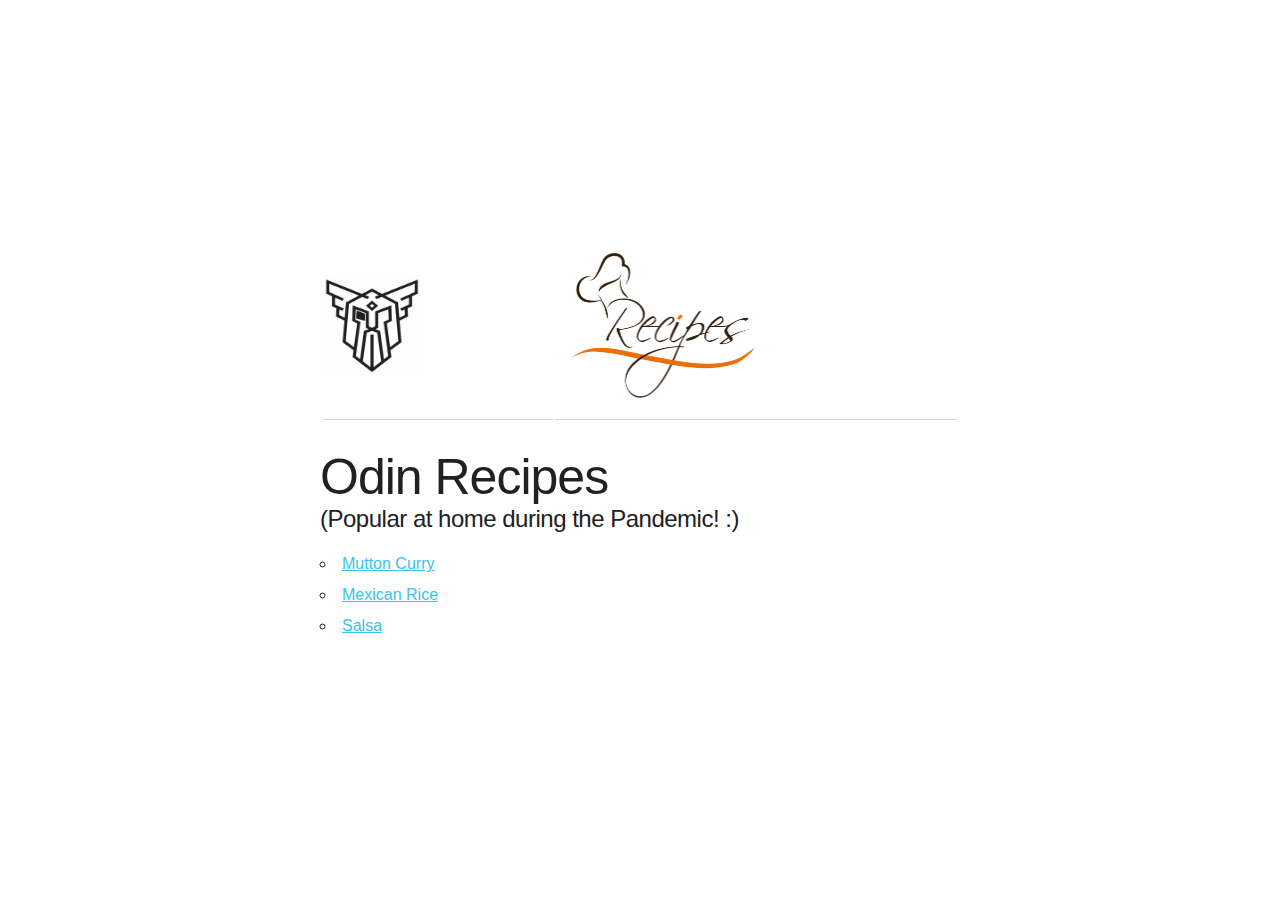
<file: index.html>
<!DOCTYPE html>
<html lang="en">

<head>
  <meta charset="UTF-8">
  <meta http-equiv="X-UA-Compatible" content="IE=edge">
  <meta name="viewport" content="width=device-width, initial-scale=1.0">
  <link rel="stylesheet" href="../styles/normalize.css">
  <link rel="stylesheet" href="styles/barebones.css">
  <title>Odin Recipes by Gautam</title>
</head>

<body>
  <div class="centered-container">
    <table>
      <tr>
        <td><img src="imgs/odin-logo.jpeg" alt="Odin logo" height="100px" width="100px"></td>
        <td><img src="imgs/recipes-logo.jpg" alt="recipes logo" height="149px" width="186px"></td>
      </tr>
    </table>
    <div>
      <h1>Odin Recipes</h1>
      <h5 class="subtext">(Popular at home during the Pandemic! :)</h5>
    </div>
    <div>
      <ul>
        <li><a href="recipes/mutton-curry.html">Mutton Curry</a></li>
        <li><a href="recipes/mexican-rice.html">Mexican Rice</a></li>
        <li><a href="recipes/salsa.html">Salsa</a></li>
      </ul>
    </div>
  </div>
</body>

</html>
</file>
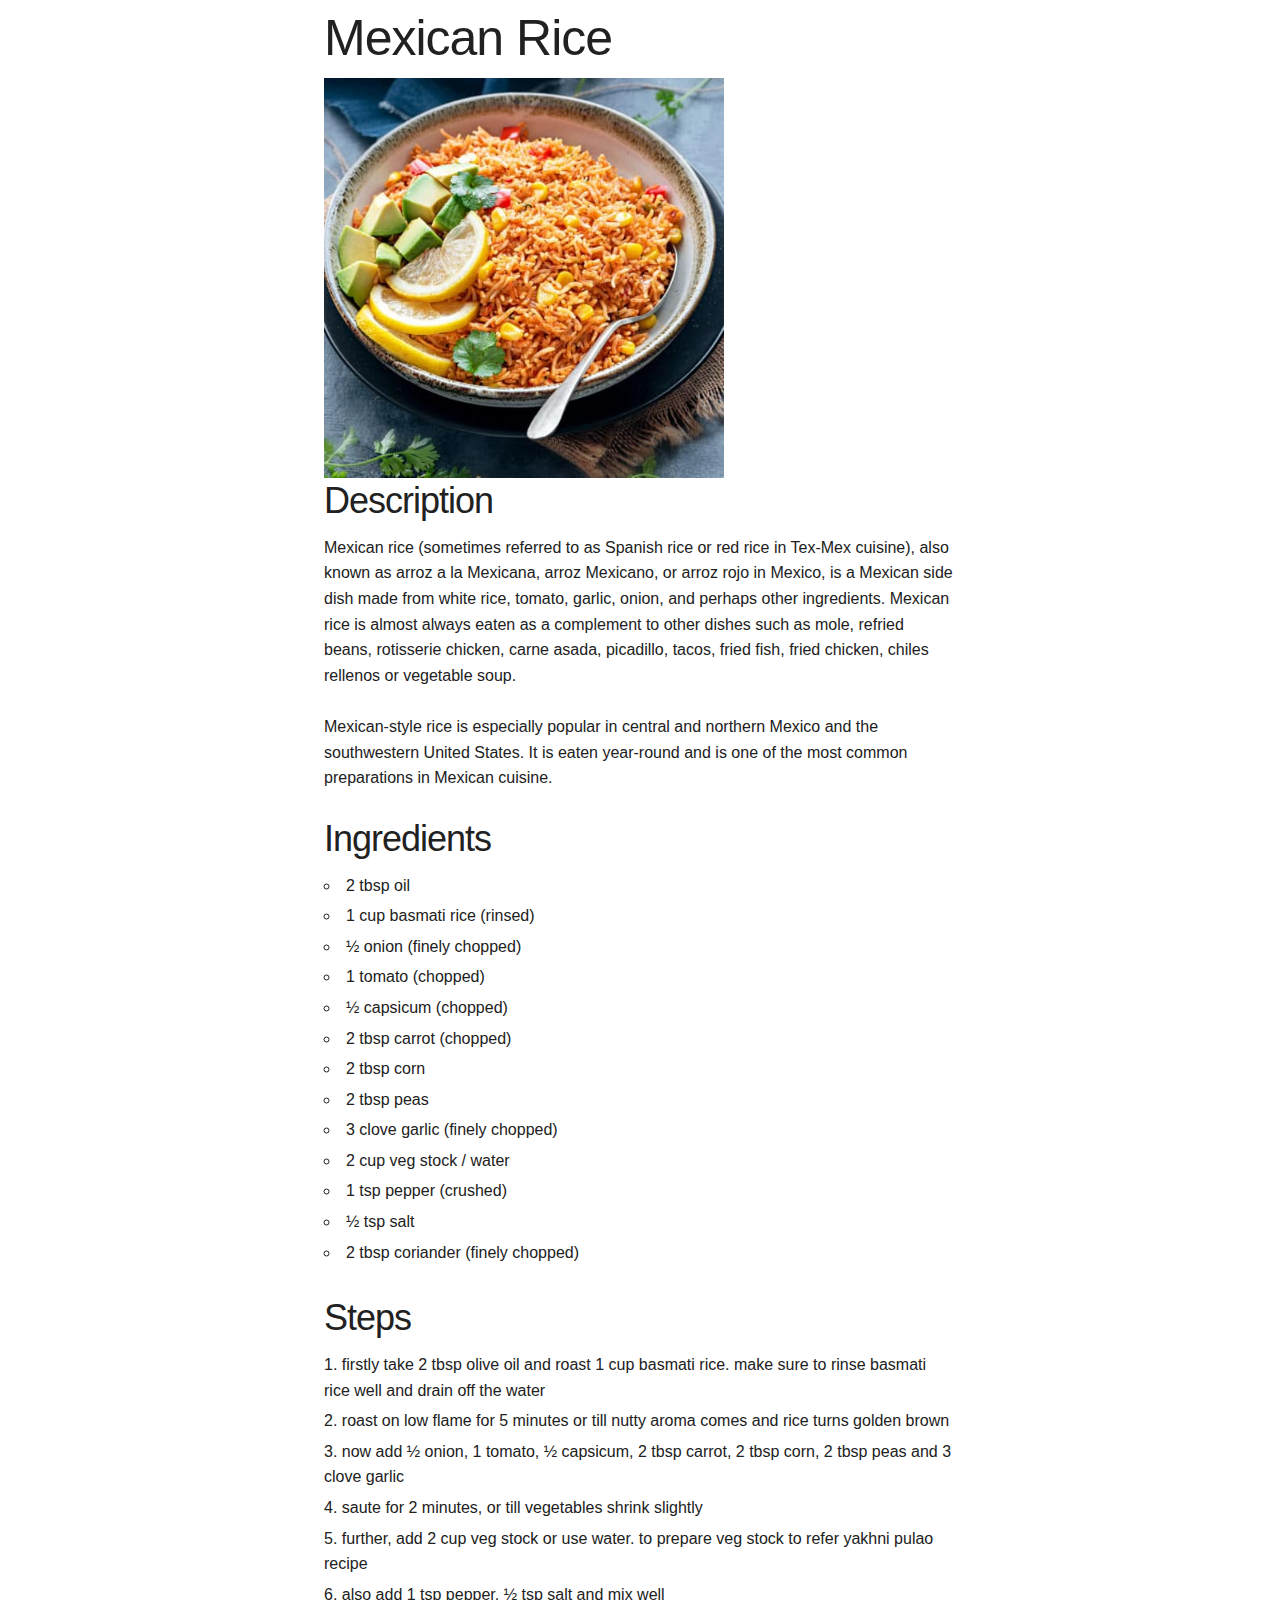
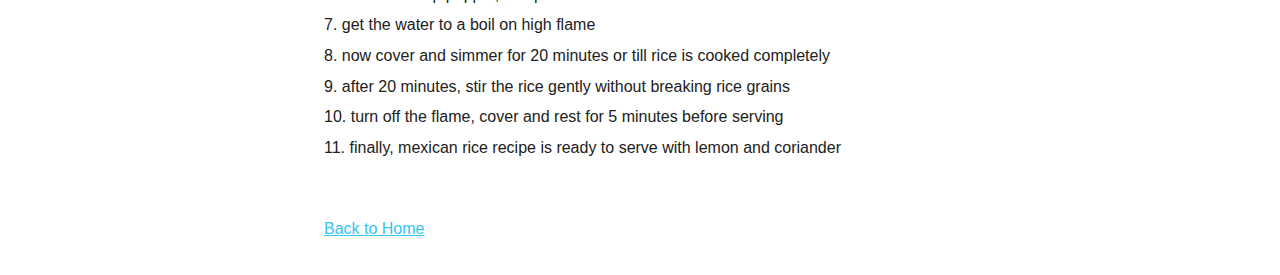
<file: recipes/mexican-rice.html>
<!DOCTYPE html>
<html lang="en">

<head>
  <meta charset="UTF-8">
  <meta http-equiv="X-UA-Compatible" content="IE=edge">
  <meta name="viewport" content="width=device-width, initial-scale=1.0">
  <!-- <link rel="stylesheet" href="../styles/normalize.css"> -->
  <link rel="stylesheet" href="../styles/barebones.css">
  <title>Mexican Rice Recipe</title>
</head>

<body>
  <div class="centered-container">
    <h1>Mexican Rice</h1>
    <img src="../imgs/mexican-rice.jpg" alt="Mexican Rice" width="400px" height="400px">
    <h3>Description</h3>
    <p>Mexican rice (sometimes referred to as Spanish rice or red rice in Tex-Mex cuisine), also known as arroz a la
      Mexicana, arroz Mexicano, or arroz rojo in Mexico, is a Mexican side dish made from white rice, tomato, garlic,
      onion, and perhaps other ingredients. Mexican rice is almost always eaten as a complement to other dishes such as
      mole, refried beans, rotisserie chicken, carne asada, picadillo, tacos, fried fish, fried chicken, chiles rellenos
      or vegetable soup.
      <br><br>
      Mexican-style rice is especially popular in central and northern Mexico and the southwestern United States. It is
      eaten year-round and is one of the most common preparations in Mexican cuisine.
    </p>
    <h3>Ingredients</h3>
    <ul>
      <li>2 tbsp oil</li>
      <li>1 cup basmati rice (rinsed)</li>
      <li>½ onion (finely chopped)</li>
      <li>1 tomato (chopped)</li>
      <li>½ capsicum (chopped)</li>
      <li>2 tbsp carrot (chopped)
      <li>2 tbsp corn</li>
      <li>2 tbsp peas</li>
      <li>3 clove garlic (finely chopped)</li>
      <li>2 cup veg stock / water</li>
      <li>1 tsp pepper (crushed)</li>
      <li>½ tsp salt</li>
      <li>2 tbsp coriander (finely chopped)</li>
    </ul>
    <h3>Steps</h3>
    <ol>
      <li>firstly take 2 tbsp olive oil and roast 1 cup basmati rice. make sure to rinse basmati rice well and drain off
        the water</li>
      <li>roast on low flame for 5 minutes or till nutty aroma comes and rice turns golden brown</li>
      <li>now add ½ onion, 1 tomato, ½ capsicum, 2 tbsp carrot, 2 tbsp corn, 2 tbsp peas and 3 clove garlic</li>
      <li>saute for 2 minutes, or till vegetables shrink slightly</li>
      <li>further, add 2 cup veg stock or use water. to prepare veg stock to refer yakhni pulao recipe</li>
      <li>also add 1 tsp pepper, ½ tsp salt and mix well</li>
      <li>get the water to a boil on high flame</li>
      <li>now cover and simmer for 20 minutes or till rice is cooked completely</li>
      <li>after 20 minutes, stir the rice gently without breaking rice grains</li>
      <li>turn off the flame, cover and rest for 5 minutes before serving</li>
      <li>finally, mexican rice recipe is ready to serve with lemon and coriander</li>
    </ol>
    <br>
    <a href="../index.html">Back to Home</a>
    <br>
  </div>
</body>

</html>
</file>
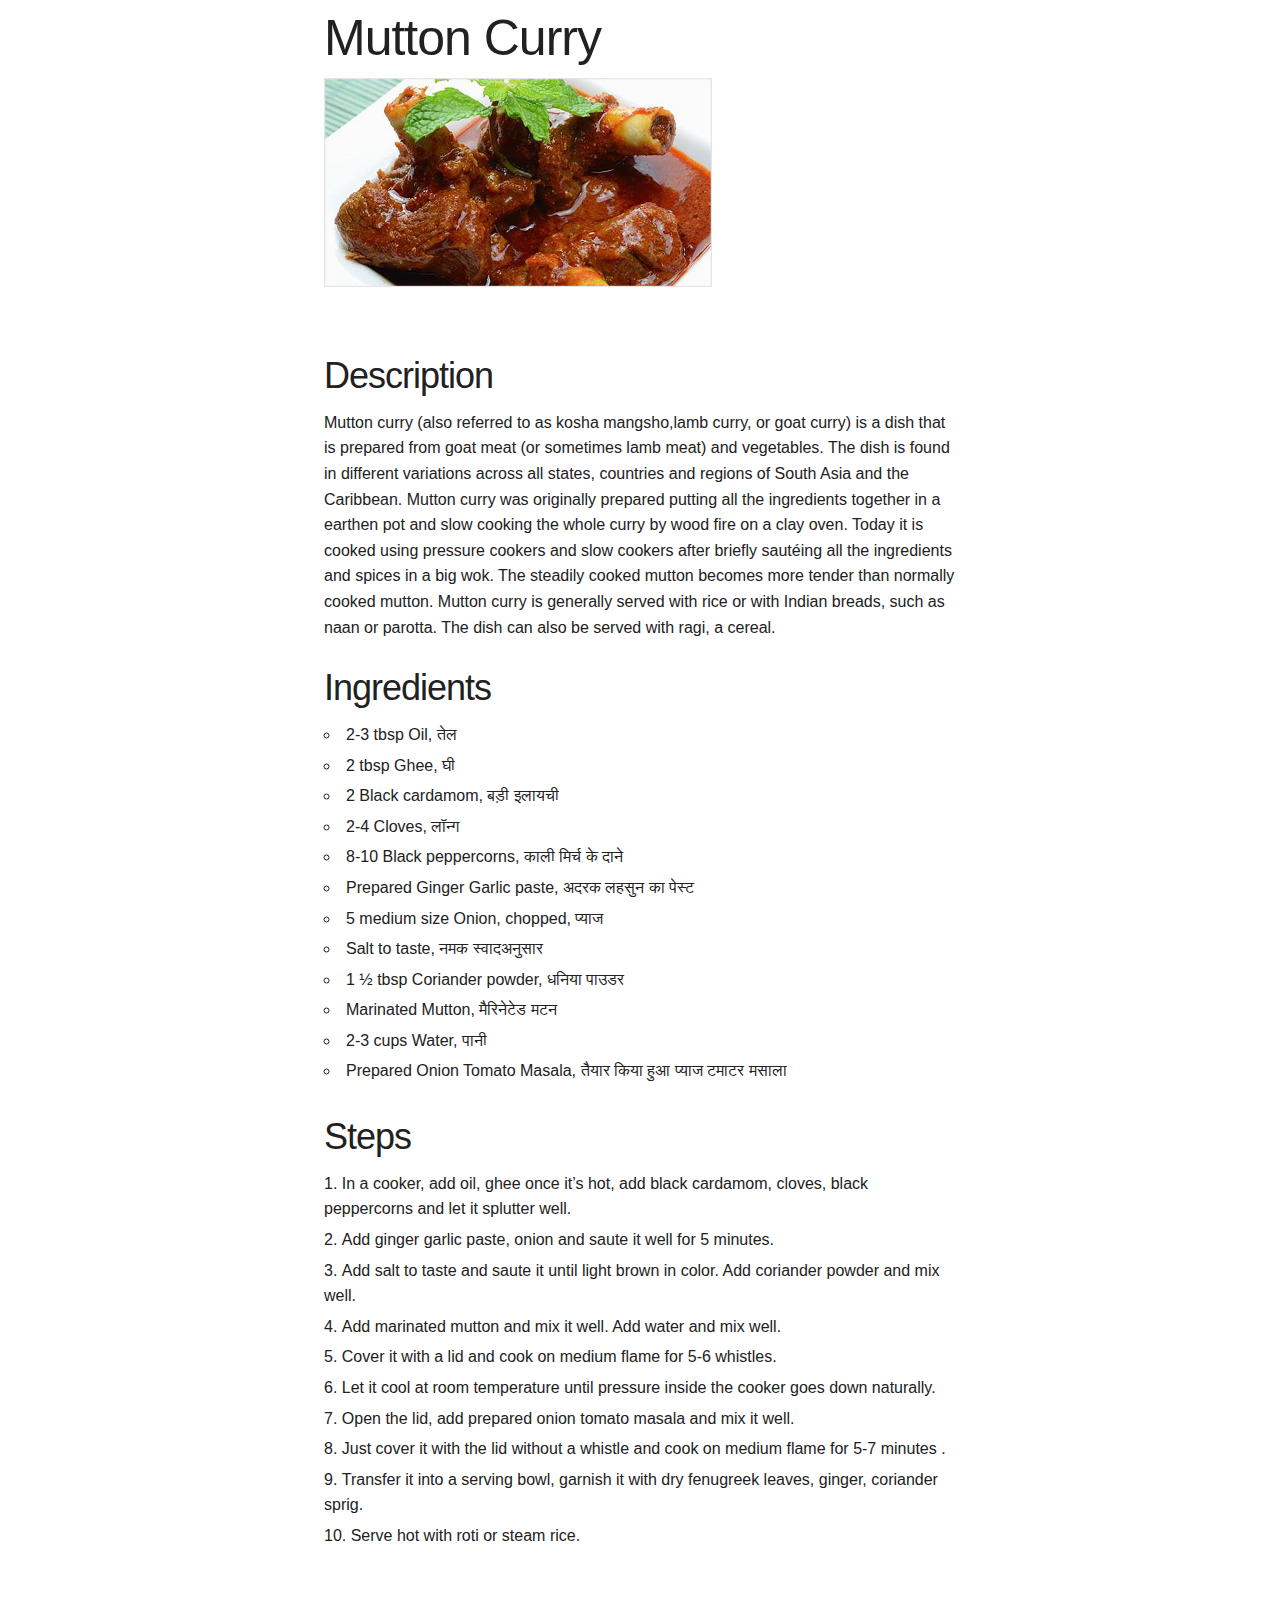
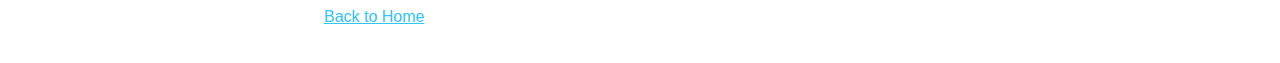
<file: recipes/mutton-curry.html>
<!DOCTYPE html>
<html lang="en">

<head>
  <meta charset="UTF-8">
  <meta http-equiv="X-UA-Compatible" content="IE=edge">
  <meta name="viewport" content="width=device-width, initial-scale=1.0">
  <!-- <link rel="stylesheet" href="../styles/normalize.css"> -->
  <link rel="stylesheet" href="../styles/barebones.css">
  <title>Mutton Curry Recipe</title>
</head>

<body>
  <div class="centered-container">
    <h1>Mutton Curry</h1>
    <img src="../imgs/mutton-curry.jpg" alt="Mutton Curry Photo" width="388px" height="209px">
    <hr>
    <h3>Description</h3>
    <p>Mutton curry (also referred to as kosha mangsho,lamb curry, or goat curry) is a dish that is prepared
      from goat meat (or sometimes lamb meat) and vegetables. The dish is found in different variations across all
      states, countries and regions of South Asia and the Caribbean.

      Mutton curry was originally prepared putting all the ingredients together in a earthen pot and slow cooking the
      whole curry by wood fire on a clay oven. Today it is cooked using pressure cookers and slow cookers after briefly
      sautéing all the ingredients and spices in a big wok. The steadily cooked mutton becomes more tender than
      normally cooked mutton. Mutton curry is generally served with rice or with Indian breads, such as naan or
      parotta. The dish can also be served with ragi, a cereal.
    </p>
    <h3>Ingredients</h3>
    <ul>
      <li>2-3 tbsp Oil, तेल</li>
      <li>2 tbsp Ghee, घी</li>
      <li>2 Black cardamom, बड़ी इलायची</li>
      <li>2-4 Cloves, लॉन्ग</li>
      <li>8-10 Black peppercorns, काली मिर्च के दाने</li>
      <li>Prepared Ginger Garlic paste, अदरक लहसुन का पेस्ट</li>
      <li>5 medium size Onion, chopped, प्याज</li>
      <li>Salt to taste, नमक स्वादअनुसार</li>
      <li>1 ½ tbsp Coriander powder, धनिया पाउडर</li>
      <li>Marinated Mutton, मैरिनेटेड मटन</li>
      <li>2-3 cups Water, पानी</li>
      <li>Prepared Onion Tomato Masala, तैयार किया हुआ प्याज टमाटर मसाला</li>
    </ul>
    <h3>Steps</h3>
    <ol>
      <li>In a cooker, add oil, ghee once it’s hot, add black cardamom, cloves, black peppercorns and let it splutter
        well.</li>
      <li>Add ginger garlic paste, onion and saute it well for 5 minutes.</li>
      <li>Add salt to taste and saute it until light brown in color. Add coriander powder and mix well.</li>
      <li>Add marinated mutton and mix it well. Add water and mix well.</li>
      <li>Cover it with a lid and cook on medium flame for 5-6 whistles.</li>
      <li>Let it cool at room temperature until pressure inside the cooker goes down naturally.</li>
      <li>Open the lid, add prepared onion tomato masala and mix it well.</li>
      <li>Just cover it with the lid without a whistle and cook on medium flame for 5-7 minutes .</li>
      <li>Transfer it into a serving bowl, garnish it with dry fenugreek leaves, ginger, coriander sprig.</li>
      <li>Serve hot with roti or steam rice.</li>
    </ol>
    <br>
    <a href="../index.html">Back to Home</a>
    <br>
  </div>
</body>

</html>
</file>
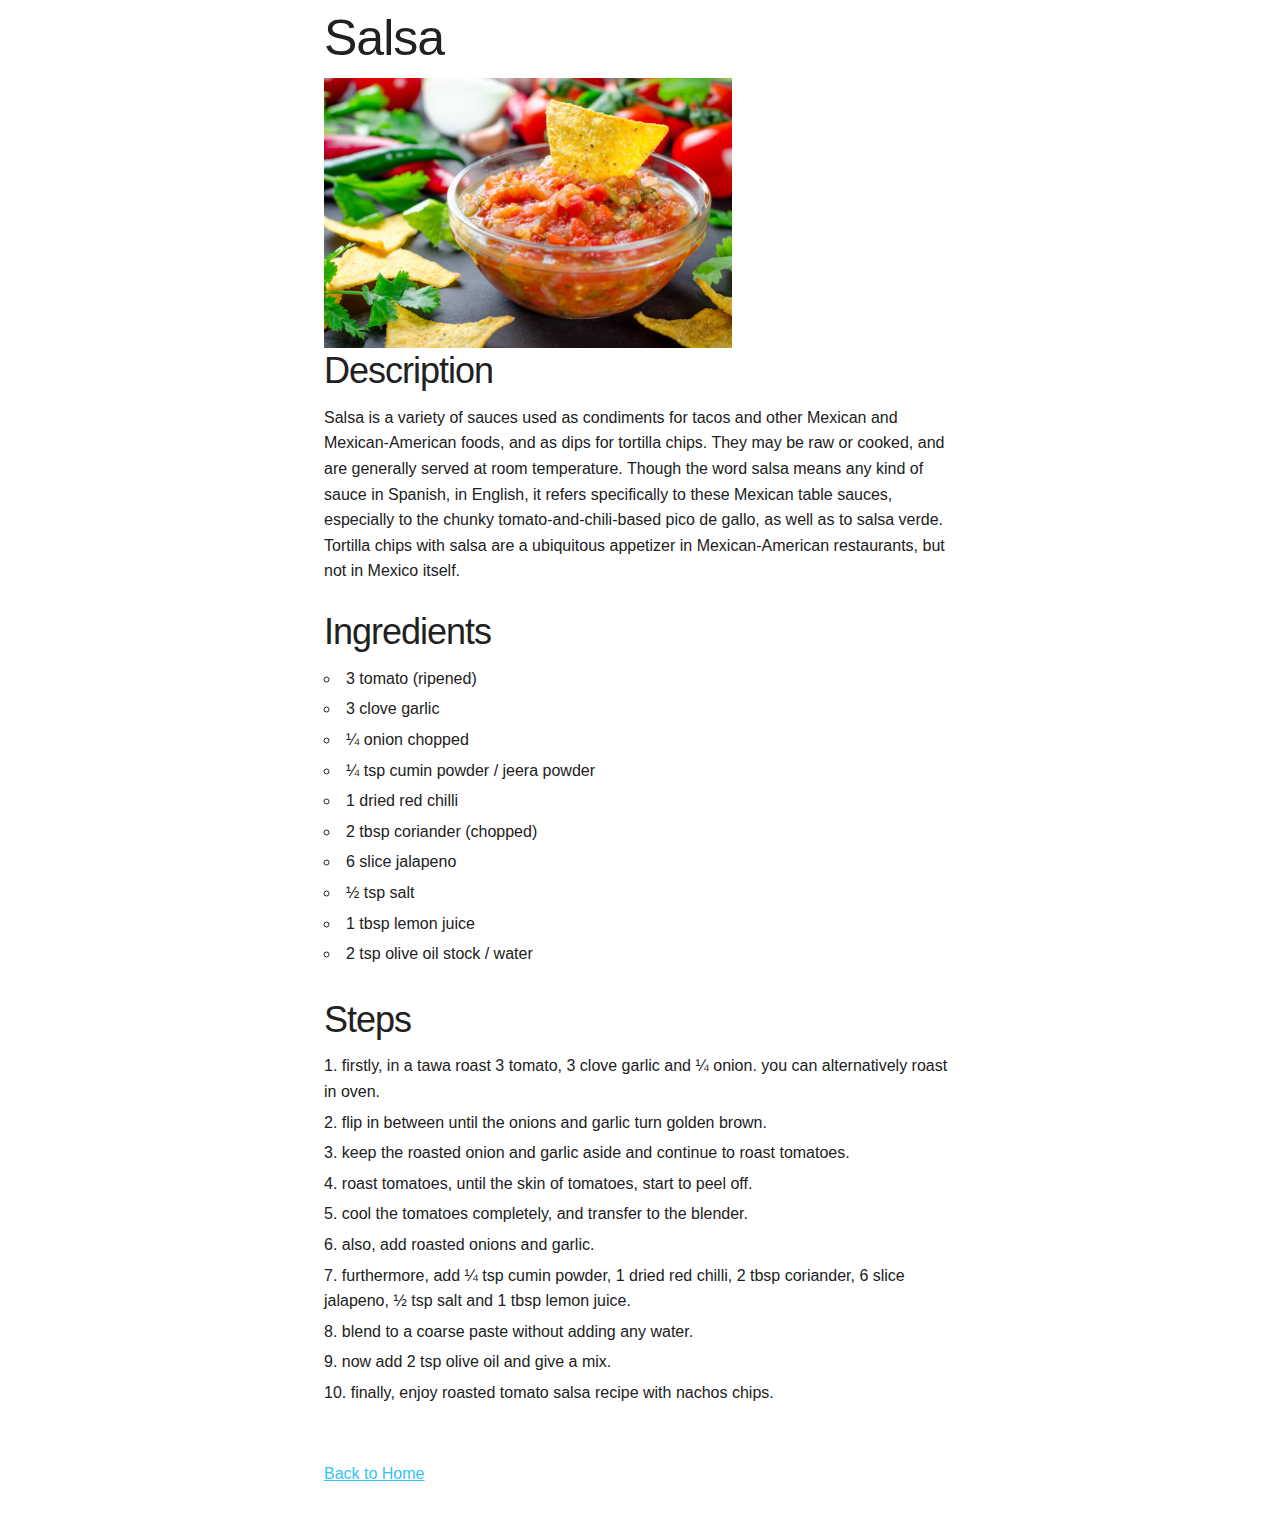
<file: recipes/salsa.html>
<!DOCTYPE html>
<html lang="en">

<head>
  <meta charset="UTF-8">
  <meta http-equiv="X-UA-Compatible" content="IE=edge">
  <meta name="viewport" content="width=device-width, initial-scale=1.0">
  <!-- <link rel="stylesheet" href="../styles/normalize.css"> -->
  <link rel="stylesheet" href="../styles/barebones.css">
  <title>Salsa Recipe</title>
</head>

<body>
  <div class="centered-container">
    <h1>Salsa</h1>
    <img src="../imgs/salsa.jpg" alt="Salsa photo" width="408px" height="270px">
    <h3>Description</h3>
    <p>Salsa is a variety of sauces used as condiments for tacos and other Mexican and Mexican-American foods, and as
      dips
      for tortilla chips. They may be raw or cooked, and are generally served at room temperature.

      Though the word salsa means any kind of sauce in Spanish, in English, it refers specifically to these Mexican
      table
      sauces, especially to the chunky tomato-and-chili-based pico de gallo, as well as to salsa verde.

      Tortilla chips with salsa are a ubiquitous appetizer in Mexican-American restaurants, but not in Mexico itself.
    </p>
    <h3>Ingredients</h3>
    <ul>
      <li>3 tomato (ripened)</li>
      <li>3 clove garlic</li>
      <li>¼ onion chopped</li>
      <li>¼ tsp cumin powder / jeera powder</li>
      <li>1 dried red chilli</li>
      <li>2 tbsp coriander (chopped)</li>
      <li>6 slice jalapeno</li>
      <li>½ tsp salt</li>
      <li>1 tbsp lemon juice</li>
      <li>2 tsp olive oil stock / water</li>
    </ul>
    <h3>Steps</h3>
    <ol>
      <li>firstly, in a tawa roast 3 tomato, 3 clove garlic and ¼ onion. you can alternatively roast in oven.</li>
      <li>flip in between until the onions and garlic turn golden brown.</li>
      <li>keep the roasted onion and garlic aside and continue to roast tomatoes.</li>
      <li>roast tomatoes, until the skin of tomatoes, start to peel off.</li>
      <li>cool the tomatoes completely, and transfer to the blender.</li>
      <li>also, add roasted onions and garlic.</li>
      <li>furthermore, add ¼ tsp cumin powder, 1 dried red chilli, 2 tbsp coriander, 6 slice jalapeno, ½ tsp salt and 1
        tbsp lemon juice.</li>
      <li>blend to a coarse paste without adding any water.</li>
      <li>now add 2 tsp olive oil and give a mix.</li>
      <li>finally, enjoy roasted tomato salsa recipe with nachos chips.</li>
    </ol>
    <br>
    <a href="../index.html">Back to Home</a>
    <br>
  </div>
</body>

</html>
</file>
<file: styles/barebones.css>
/*
* Barebones V3
* Copyright 2019 Steve Cochran
*
* Based of Skeleton by Dave Gamache
*
* Free to use under the MIT license.
*/

/* Table of contents
––––––––––––––––––––––––––––––––––––––––––––––––––
- Media Breakpoints
- Variables
- Grid
- Base Styles
- Typography
- Links
- Buttons
- Forms
- Lists
- Code
- Tables
- Spacing
- Utilities
- Clearing
- Media Queries
*/

/* ENV Variables
–––––––––––––––––––––––––––––––––––––––––––––––––– */
/* Media breakpoint variables for use in media queries
* 	Note: this section is currently commented out pending release of
* 	final CSS env() spec
*  Breakpoints based on
*	 https://medium.freecodecamp.org/the-100-correct-way-to-do-css-breakpoints-88d6a5ba1862
*
*/



/* CSS Variables
–––––––––––––––––––––––––––––––––––––––––––––––––– */
html {

	/* default theme: light background, dark text, blue accent */
	--theme-hue: 0;					/* white */
	--accent-hue: 194;			/* blue */

	--text-color-richer: hsl(var(--theme-hue), 0%, 5%);			/* #0d0d0d		*/
	--text-color-normal: hsl(var(--theme-hue), 0%, 13%);		/* #222222 		text color; button:hover:focus color */
	--text-color-softer: hsl(var(--theme-hue), 0%, 33%);		/* #555555 		button color; button:hover border */

  --accent-color: hsl(var(--accent-hue), 86%, 57%);				/* #33C3F0 		link; button-primary bg+border; textarea,select:focus border */
  --accent-color-hover: hsl(var(--accent-hue), 76%, 49%);	/* #1EAEDB 		link hover; button-primary:hover:focus bg+border */

  --border-color: hsl(var(--theme-hue), 0%, 73%);					/* #bbbbbb		button border */
	--border-color-softer: hsl(var(--theme-hue), 0%, 82%);	/* #d1d1d1		textarea,select,code,td,hr border	 */

	--background-color: white;														/* transparent body background; textarea,select background */
	--background-color-softer: hsl(var(--theme-hue), 0%, 95%);
  --code-background: hsl(var(--theme-hue), 0%, 95%);			/* #f1f1f1 		code background*/

	--button-primary-color: white;


	/* Note: Skeleton was based off a 10px font sizing for REM  */
	/* 62.5% of typical 16px browser default = 10px */
	--base-font-size: 62.5%;

	/* Grid Defaults - default to match orig skeleton settings */
	--grid-max-width: 960px;
}

/*  Dark Theme
	Note: prefers-color-scheme selector support is still limited, but
	included for future and an example of defining a different base 'theme'
*/
@media (prefers-color-scheme: dark) {
	:html {
		/* dark theme: light background, dark text, blue accent */
		--theme-hue: 0;					/* black */
		--accent-hue: 194;			/* blue */

		--text-color-richer: hsl(var(--theme-hue), 0%, 95%);		/* 		*/
		--text-color-normal: hsl(var(--theme-hue), 0%, 80%);		/* text color; button:hover:focus color */
		--text-color-softer: hsl(var(--theme-hue), 0%, 67%);		/* button color; button:hover border */

		--accent-color: hsl(var(--accent-hue), 76%, 49%);				/* link; button-primary bg+border; textarea,select:focus border */
		--accent-color-hover: hsl(var(--accent-hue), 86%, 57%);	/* link hover; button-primary:hover:focus bg+border */

		--border-color: hsl(var(--theme-hue), 0%, 27%);					/* button border */
		--border-color-softer: hsl(var(--theme-hue), 0%, 20%);	/* textarea,select,code,td,hr border	 */

		--background-color: hsl(var(--theme-hue), 0%, 12%);			/* body background; textarea,select background */
		--background-color-softer: hsl(var(--theme-hue), 0%, 18%);
		--code-background: hsl(var(--theme-hue), 0%, 5%);				/* code background*/

		--button-primary-color: white;
  }

  img {
    border-radius: 10px;
  }

	img.value-img {
		filter: invert(0.8);
	}
	/* TODO - test dialing back image intensity on dark background
  img {
    opacity: .80;
    transition: opacity .5s ease-in-out;
  }
  img:hover {
    opacity: 1;
  }
  */
}


/* Grid
–––––––––––––––––––––––––––––––––––––––––––––––––– */
/* CSS Grid depends much more on CSS than HTML, so there is less boilerplate
	 than with skeleton. Only basic 1-4 column grids are included.
	 Any additional needs should be made using custom CSS directives */


.grid-container {
	position: relative;
	max-width: var(--grid-max-width);
	margin: 0 auto;
	padding: 20px;
	text-align: center;
	display: grid;
	grid-gap: 20px;
	gap: 20px;

	/* by default use min 200px wide columns auto-fit into width */
	grid-template-columns: minmax(200px, 1fr);
}

/* grids to 3 columns above mobile sizes */
@media (min-width: 600px) {
	.grid-container {
		grid-template-columns: repeat(3, 1fr);
		padding: 10px 0;
	}

	/* basic grids */
	.grid-container.fifths {
		grid-template-columns: repeat(5, 1fr);
	}
	.grid-container.quarters {
		grid-template-columns: repeat(4, 1fr);
	}
	.grid-container.thirds {
		grid-template-columns: repeat(3, 1fr);
	}
	.grid-container.halves {
		grid-template-columns: repeat(2, 1fr);
	}
	.grid-container.full {
		grid-template-columns: 1fr;
	}

}







/* Base Styles
–––––––––––––––––––––––––––––––––––––––––––––––––– */
html {
  font-size: var(--base-font-size);
  scroll-behavior: smooth;
}
body {
  font-size: 1.6rem;		/* changed from 15px in orig skeleton */
  line-height: 1.6;
  font-weight: 400;
  font-family: "Raleway", "HelveticaNeue", "Helvetica Neue", Helvetica, Arial, sans-serif;
  color: var(--text-color-normal);
  background-color: var(--background-color);;
}


/* Typography
–––––––––––––––––––––––––––––––––––––––––––––––––– */
h1, h2, h3, h4, h5, h6 {
  margin-top: 0;
  margin-bottom: 1rem;
  font-weight: 300; }
h1 { font-size: 4.0rem; line-height: 1.2;  letter-spacing: -.1rem;}
h2 { font-size: 3.6rem; line-height: 1.25; letter-spacing: -.1rem; }
h3 { font-size: 3.0rem; line-height: 1.3;  letter-spacing: -.1rem; }
h4 { font-size: 2.4rem; line-height: 1.35; letter-spacing: -.08rem; }
h5 { font-size: 1.8rem; line-height: 1.5;  letter-spacing: -.05rem; }
h6 { font-size: 1.5rem; line-height: 1.6;  letter-spacing: 0; }

/* Larger than phablet */
@media (min-width: 600px) {
  h1 { font-size: 5.0rem; }
  h2 { font-size: 4.2rem; }
  h3 { font-size: 3.6rem; }
  h4 { font-size: 3.0rem; }
  h5 { font-size: 2.4rem; }
  h6 { font-size: 1.5rem; }
}

p {
  margin-top: 0; }


/* Links
–––––––––––––––––––––––––––––––––––––––––––––––––– */
a {
  color: var(--accent-color); }
a:hover {
  color: var(--accent-color-hover); }


/* Buttons
–––––––––––––––––––––––––––––––––––––––––––––––––– */
.button,
button,
input[type="submit"],
input[type="reset"],
input[type="button"] {
  display: inline-block;
  height: 38px;
  padding: 0 30px;
  color: var(--text-color-softer);
  text-align: center;
  font-size: 11px;
  font-weight: 600;
  line-height: 38px;
  letter-spacing: .1rem;
  text-transform: uppercase;
  text-decoration: none;
  white-space: nowrap;
  background-color: transparent;
  border-radius: 4px;
  border: 1px solid var(--border-color);
  cursor: pointer;
  box-sizing: border-box; }
.button:hover,
button:hover,
input[type="submit"]:hover,
input[type="reset"]:hover,
input[type="button"]:hover,
.button:focus,
button:focus,
input[type="submit"]:focus,
input[type="reset"]:focus,
input[type="button"]:focus {
  color: var(--text-color-normal);
  border-color: var(--text-color-softer);
  outline: 0; }
.button.button-primary,
button.button-primary,
input[type="submit"].button-primary,
input[type="reset"].button-primary,
input[type="button"].button-primary {
  color: var(--button-primary-color);
  background-color: var(--accent-color);
  border-color: var(--accent-color); }
.button.button-primary:hover,
button.button-primary:hover,
input[type="submit"].button-primary:hover,
input[type="reset"].button-primary:hover,
input[type="button"].button-primary:hover,
.button.button-primary:focus,
button.button-primary:focus,
input[type="submit"].button-primary:focus,
input[type="reset"].button-primary:focus,
input[type="button"].button-primary:focus {
  color: var(--button-primary-color);
  background-color: var(--accent-color-hover);
  border-color: var(--accent-color-hover); }


/* Forms
–––––––––––––––––––––––––––––––––––––––––––––––––– */
input[type="email"],
input[type="number"],
input[type="search"],
input[type="text"],
input[type="tel"],
input[type="url"],
input[type="password"],
textarea,
select {
  height: 38px;
  padding: 6px 10px; /* The 6px vertically centers text on FF, ignored by Webkit */
  background-color: var(--background-color);
  border: 1px solid var(--border-color-softer);
  border-radius: 4px;
  box-shadow: none;
  box-sizing: border-box; }
/* Removes awkward default styles on some inputs for iOS */
input[type="email"],
input[type="number"],
input[type="search"],
input[type="text"],
input[type="tel"],
input[type="url"],
input[type="password"],
input[type="button"],
input[type="submit"],
textarea {
  -webkit-appearance: none;
     -moz-appearance: none;
          appearance: none; }
textarea {
  min-height: 65px;
  padding-top: 6px;
  padding-bottom: 6px; }
input[type="email"]:focus,
input[type="number"]:focus,
input[type="search"]:focus,
input[type="text"]:focus,
input[type="tel"]:focus,
input[type="url"]:focus,
input[type="password"]:focus,
textarea:focus,
select:focus {
  border: 1px solid var(--accent-color);
  outline: 0; }
label,
legend {
  display: block;
  margin-bottom: .5rem;
  font-weight: 600; }
fieldset {
  padding: 0;
  border-width: 0; }
input[type="checkbox"],
input[type="radio"] {
  display: inline; }
label > .label-body {
  display: inline-block;
  margin-left: .5rem;
  font-weight: normal; }


/* Lists
–––––––––––––––––––––––––––––––––––––––––––––––––– */
ul {
  list-style: circle inside; }
ol {
  list-style: decimal inside; }
ol, ul {
  padding-left: 0;
  margin-top: 0; }
ul ul, ul ol, ol ol, ol ul {
	font-size: 100%;
	margin: 1rem 0 1rem 3rem;
	color: var(--text-color-softer);
}
li {
  margin-bottom: 0.5rem; }


/* Code
–––––––––––––––––––––––––––––––––––––––––––––––––– */
code {
  padding: .2rem .5rem;
  margin: 0 .2rem;
  font-size: 90%;
  white-space: nowrap;
  background: var(--code-background);
  border: 1px solid var(--border-color-softer);
  border-radius: 4px; }
pre > code {
  display: block;
  padding: 1rem 1.5rem;
  white-space: pre;
  overflow: auto; }


/* Tables
–––––––––––––––––––––––––––––––––––––––––––––––––– */
th,
td {
  padding: 12px 15px;
  text-align: left;
  border-bottom: 1px solid var(--border-color-softer); }
th:first-child,
td:first-child {
  padding-left: 0; }
th:last-child,
td:last-child {
  padding-right: 0; }


/* Spacing
–––––––––––––––––––––––––––––––––––––––––––––––––– */
button,
.button {
  margin-bottom: 1rem; }
input,
textarea,
select,
fieldset {
  margin-bottom: 1.5rem; }
pre,
blockquote,
dl,
figure,
table,
p,
ul,
ol,
form {
  margin-bottom: 2.5rem; }


/* Utilities
–––––––––––––––––––––––––––––––––––––––––––––––––– */
.u-full-width {
  width: 100%;
  box-sizing: border-box; }
.u-max-full-width {
  max-width: 100%;
  box-sizing: border-box; }
.u-pull-right {
  float: right; }
.u-pull-left {
  float: left; }
.u-align-left {
	text-align: left; }
.u-align-right {
	text-align: right; }


/* Misc
–––––––––––––––––––––––––––––––––––––––––––––––––– */
hr {
  margin-top: 3rem;
  margin-bottom: 3.5rem;
  border-width: 0;
  border-top: 1px solid var(--border-color-softer); }


/* Clearing
–––––––––––––––––––––––––––––––––––––––––––––––––– */

/* Self Clearing Goodness */
.container:after,
.row:after,
.u-cf {
  content: "";
  display: table;
  clear: both; }


/* Media Queries
–––––––––––––––––––––––––––––––––––––––––––––––––– */
/*
Note: The best way to structure the use of media queries is to create the queries
near the relevant code. For example, if you wanted to change the styles for buttons
on small devices, paste the mobile query code up in the buttons section and style it
there.
*/


/* Larger than mobile (default point when grid becomes active) */
@media (min-width: 600px) {}

/* Larger than phablet */
@media (min-width: 900px) {}

/* Larger than tablet */
@media (min-width: 1200px) {}

.subtext {
  line-height: 1;
  margin-top: -10px;
  margin-bottom: 2rem;
}

.centered-container {
  display:flex;
  flex-direction:column;
  justify-content:center;
  min-height:100vh;
  margin: 0 25%;
}
</file>
